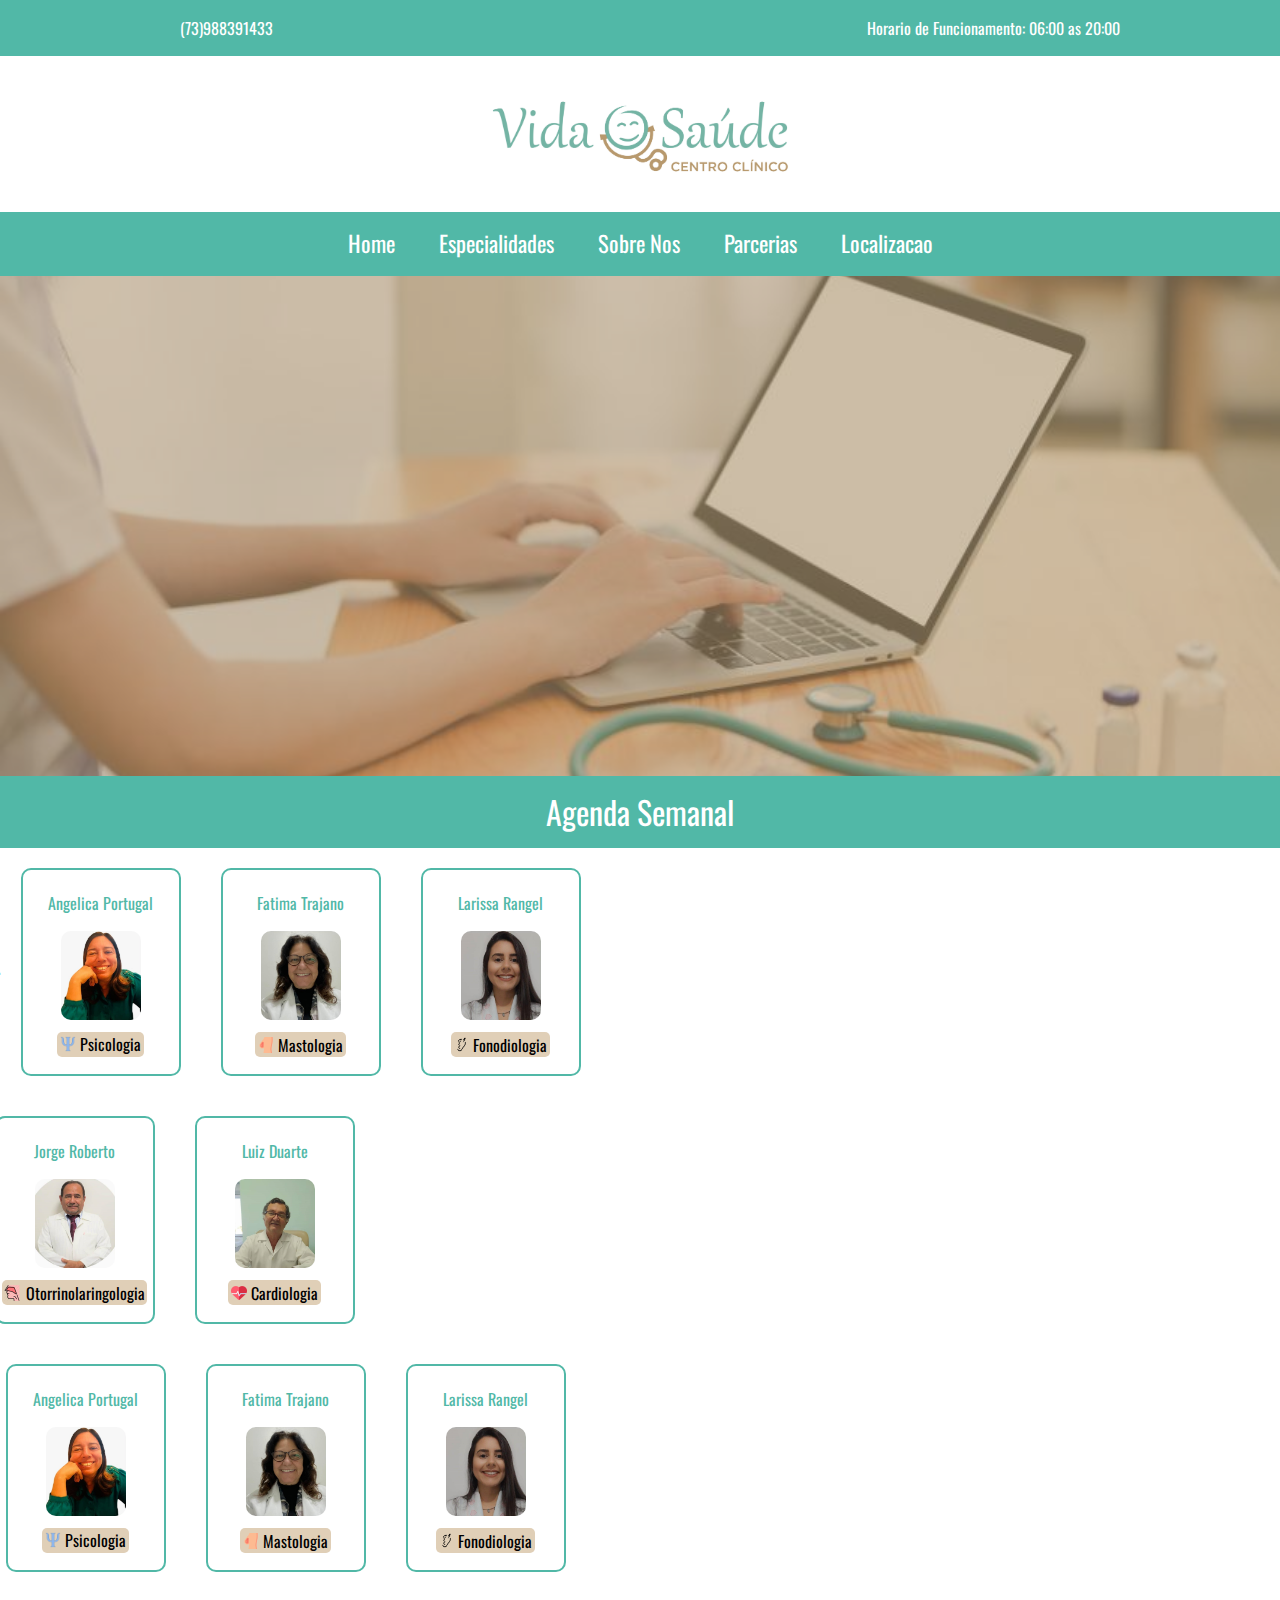
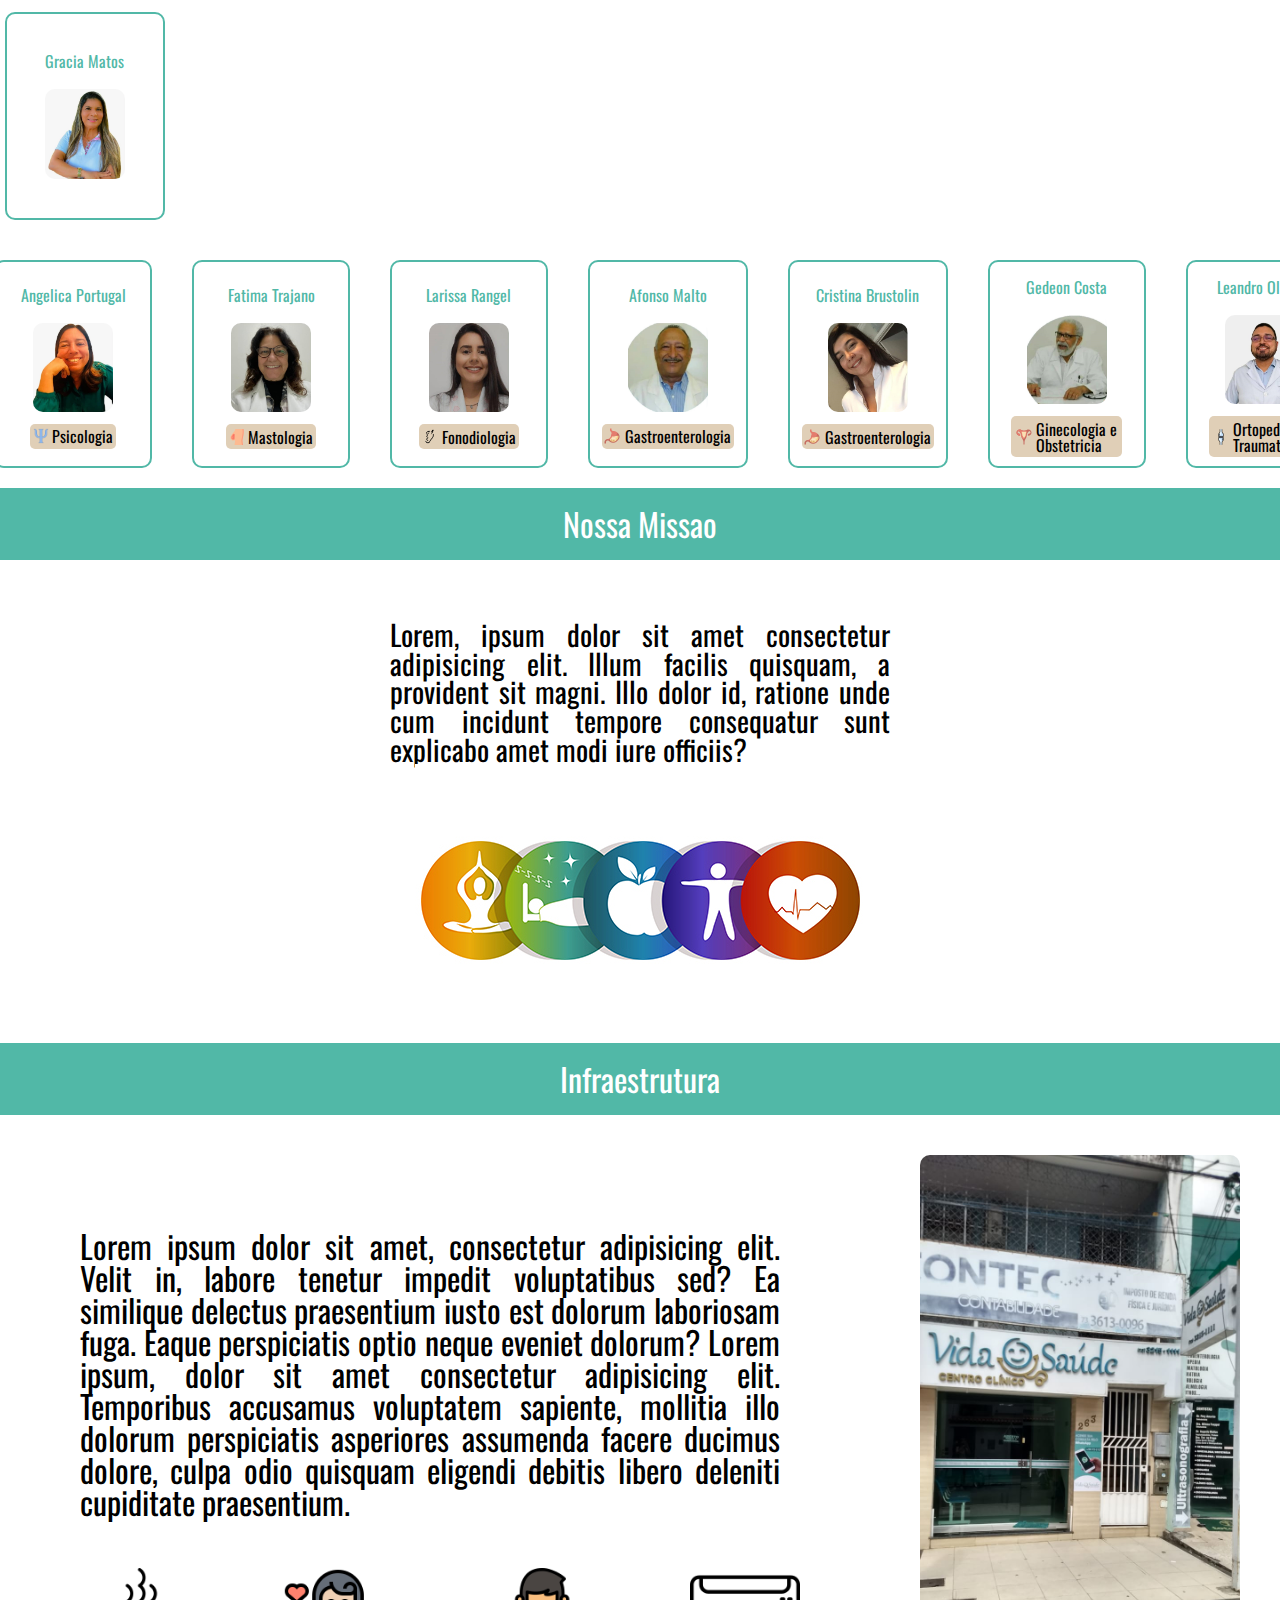
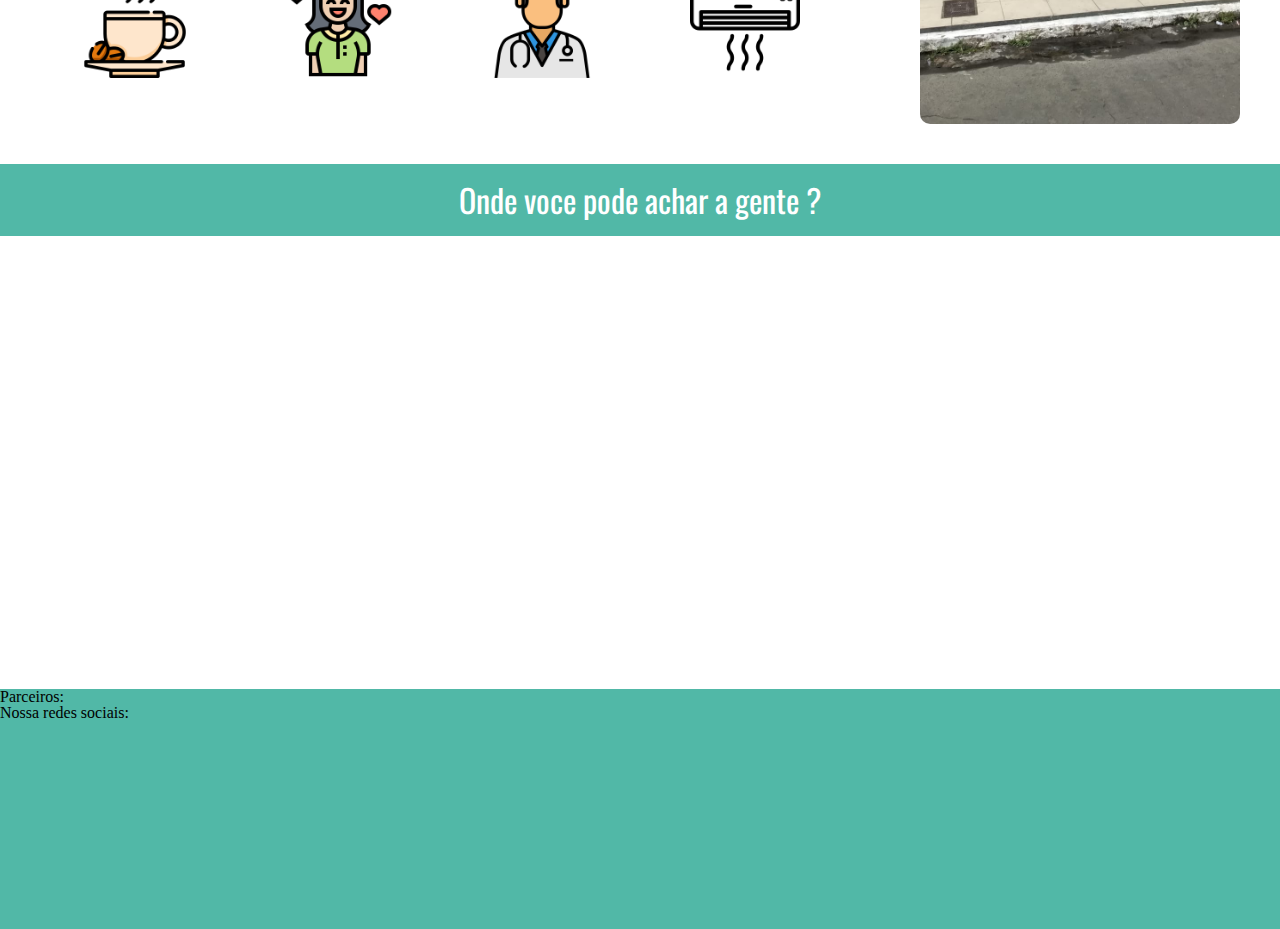
<file: Clinica-VIda-e-Saude.github.io-master/index.html>
<!DOCTYPE html>
<html lang="pt-br">
    <head>
        <meta charset="UTF-8">
        <meta name="viewport" content="width=device-width, initial-scale=1.0">
        <title>Clinica Vida e Saude</title>
        <link rel="icon" href="./img/logo/icon-logo.png">
        <link href="https://fonts.googleapis.com/css2?family=Fredoka+One&family=Oswald&display=swap" rel="stylesheet"> 
        <link rel="stylesheet" href="css/reset.css">
        <link rel="stylesheet" href="css/header.css">
        <link rel="stylesheet" href="css/baner.css">
        <link rel="stylesheet" href="css/main.css">
    </head>
    <body>
        <header>
            <div class="info-basic">
                <a href="http://wa.me/message/ATAJKNQCALHRM1" target="_blank">(73)988391433</a>
                <p>Horario de Funcionamento: 06:00 as 20:00</p>
            </div>
            <img class="img-logo-clinica" src="./img/logo/LOGO-VS-NOVO-01.jpg" alt="Logo marca da clinica">
            <nav class="nav-bar">
                <ul class="lista-nav">
                    <li>Home</li>
                    <li>Especialidades</li>
                    <li>Sobre Nos</li>
                    <li>Parcerias</li>
                    <li>Localizacao</li>
                </ul>
            </nav>
        </header>
        <section id="background-img">
           <p class="frase-impact"></p>
        </section>
        <main>
            <section class="agenda-semanal">
                <div class="titulo-bar">
                    <h2>Agenda Semanal</h2>
                </div>
                <table class="tabela-agenda-semanal">
                    <tr>
                        <th>Segunda - </th>
                        <td>
                            <p class="nome-medico">Angelica Portugal</p>
                            <img class="doctor-img" src="./img/doctors/angelicaP.jpg" alt="">
                            <div class="especialidade">
                                <img class="icon-especi" src="./img/IconEspecialidades/psico.png" alt="">
                                <p class="nome-especi">Psicologia</p>
                            </div>
                        </td>
                        <td>
                            <p class="nome-medico">Fatima Trajano</p>
                            <img class="doctor-img" src="./img/doctors/fatimaT.jpg" alt="">
                            <div class="especialidade">
                                <img class="icon-especi" src="./img/IconEspecialidades/masto.svg" alt="">
                                <p class="nome-especi">Mastologia</p>
                            </div>
                        </td>
                        <td>
                            <p class="nome-medico">Larissa Rangel</p>
                            <img class="doctor-img" src="./img/doctors/larissa.jpg" alt="">
                            <div class="especialidade">
                                <img class="icon-especi" src="./img/IconEspecialidades/fono.png" alt="">
                                <p class="nome-especi">Fonodiologia</p>
                            </div>
                        </td>
                    </tr>
                    <tr>
                        <th>Terca - </th>
                        <td>
                            <p class="nome-medico">Jorge Roberto</p>
                            <img class="doctor-img" src="./img/doctors/JorgeR.jpg" alt="">
                            <div class="especialidade">
                                <img class="icon-especi" src="./img/IconEspecialidades/otorrino.png" alt="">
                                <p class="nome-especi">Otorrinolaringologia</p>
                            </div>
                        </td>
                        <td>
                            <p class="nome-medico">Luiz Duarte</p>
                            <img class="doctor-img" src="./img/doctors/luizE.jpg" alt="">
                            <div class="especialidade">
                                <img class="icon-especi" src="./img/IconEspecialidades/cardio.png" alt="">
                                <p class="nome-especi">Cardiologia</p>
                            </div>
                        </td>
                    </tr>
                    <tr>
                        <th>Quarta -</th>
                        <td>
                            <p class="nome-medico">Angelica Portugal</p>
                            <img class="doctor-img" src="./img/doctors/angelicaP.jpg" alt="">
                            <div class="especialidade">
                                <img class="icon-especi" src="./img/IconEspecialidades/psico.png" alt="">
                                <p class="nome-especi">Psicologia</p>
                            </div>
                        </td>
                        <td>
                            <p class="nome-medico">Fatima Trajano</p>
                            <img class="doctor-img" src="./img/doctors/fatimaT.jpg" alt="">
                            <div class="especialidade">
                                <img class="icon-especi" src="./img/IconEspecialidades/masto.svg" alt="">
                                <p class="nome-especi">Mastologia</p>
                            </div>
                        </td>
                        <td>
                            <p class="nome-medico">Larissa Rangel</p>
                            <img class="doctor-img" src="./img/doctors/larissa.jpg" alt="">
                            <div class="especialidade">
                                <img class="icon-especi" src="./img/IconEspecialidades/fono.png" alt="">
                                <p class="nome-especi">Fonodiologia</p>
                            </div>
                        </td>
                    </tr>
                    <tr>
                        <th>Quinta -</th>
                        <td>
                            <p class="nome-medico">Gracia Matos</p>
                            <img class="doctor-img" src="./img/doctors/graciaM.jpg" alt="">
                        </td>
                    </tr>
                    <tr>
                        <th>Sexta -</th>
                        <td>
                            <p class="nome-medico">Angelica Portugal</p>
                            <img class="doctor-img" src="./img/doctors/angelicaP.jpg" alt="">
                            <div class="especialidade">
                                <img class="icon-especi" src="./img/IconEspecialidades/psico.png" alt="">
                                <p class="nome-especi">Psicologia</p>
                            </div>
                        </td>
                        <td>
                            <p class="nome-medico">Fatima Trajano</p>
                            <img class="doctor-img" src="./img/doctors/fatimaT.jpg" alt="">
                            <div class="especialidade">
                                <img class="icon-especi" src="./img/IconEspecialidades/masto.svg" alt="">
                                <p class="nome-especi">Mastologia</p>
                            </div>
                        </td>
                        <td>
                            <p class="nome-medico">Larissa Rangel</p>
                            <img class="doctor-img" src="./img/doctors/larissa.jpg" alt="">
                            <div class="especialidade">
                                <img class="icon-especi" src="./img/IconEspecialidades/fono.png" alt="">
                                <p class="nome-especi">Fonodiologia</p>
                            </div>
                        </td>
                        <td>
                            <p class="nome-medico">Afonso Malto</p>
                            <img class="doctor-img" src="./img/doctors/afonsoM.jpg" alt="">
                            <div class="especialidade">
                                <img class="icon-especi" src="./img/IconEspecialidades/gastro.png" alt="">
                                <p class="nome-especi">Gastroenterologia</p>
                            </div>
                        </td>
                        <td>
                            <p class="nome-medico">Cristina Brustolin</p>
                            <img class="doctor-img" src="./img/doctors/cristina.jpg" alt="">
                            <div class="especialidade">
                                <img class="icon-especi" src="./img/IconEspecialidades/gastro.png" alt="">
                                <p class="nome-especi">Gastroenterologia</p>
                            </div>
                        </td>
                        <td>
                            <p class="nome-medico">Gedeon Costa</p>
                            <img class="doctor-img" src="./img/doctors/gedeon.jpg" alt="">
                            <div class="especialidade">
                                <img class="icon-especi" src="./img/IconEspecialidades/gineco.svg" alt="">
                                <p class="nome-especi">Ginecologia e Obstetricia</p>
                            </div>
                        </td>
                        <td>
                            <p class="nome-medico">Leandro Oliveira</p>
                            <img class="doctor-img" src="./img/doctors/leandro.jpg" alt="">
                            <div class="especialidade">
                                <img class="icon-especi" src="./img/IconEspecialidades/ortoped.png" alt="">
                                <p class="nome-especi">Ortopedia e Traumatologia</p>
                            </div>
                        </td>
                    </tr>
                </table>
            </section>
            <section class="nossa-miss">
                <div class="titulo-bar">
                    <h2>Nossa Missao</h2>
                </div>
                <div class="nossa-miss-box">
                    <p class="text-us-miss">Lorem, ipsum dolor sit amet consectetur adipisicing elit. Illum facilis quisquam, a provident sit magni. Illo dolor id, ratione unde cum incidunt tempore consequatur sunt explicabo amet modi iure officiis?</p>
                    <img src="./img/missao-clinica/pilares.jpg" alt="">
                </div>
            </section>
            <section class="infraestrutura">
                <div class="titulo-bar">
                    <h2>Infraestrutura</h2>
                </div>
                <div class="infra-box">
                    <div class="infra-info">
                        <p class="text-infra">Lorem ipsum dolor sit amet, consectetur 
                            adipisicing elit. Velit in, labore tenetur impedit voluptatibus sed? Ea
                             similique delectus praesentium iusto est dolorum laboriosam fuga. Eaque 
                             perspiciatis optio neque eveniet dolorum? Lorem ipsum, dolor sit amet consectetur adipisicing elit. Temporibus accusamus voluptatem sapiente, mollitia illo dolorum perspiciatis asperiores assumenda facere ducimus dolore, culpa odio quisquam eligendi debitis libero deleniti cupiditate praesentium.</p>
                        <div class="infra-icon">
                            <img class="icon-in" src="./img/infra-icons/coffee-cup.png" alt="">
                            <img class="icon-in" src="./img/infra-icons/happiness.png" alt="">
                            <img class="icon-in" src="./img/infra-icons/doctor.png" alt="">
                            <img class="icon-in" src="./img/infra-icons/air-conditioner.png" alt="">
                        </div>
                    </div>
                    <img class="slide-img" src="./img/SlideClinica/img1.jpg">
                    <img class="slide-img" src="./img/SlideClinica/img2.jpg">
                    <img class="slide-img" src="./img/SlideClinica/img3.jpg">
                    <img class="slide-img" src="./img/SlideClinica/img4.jpg">
                </div>
            </section>
            <section class="localiacao">
                <div class="titulo-bar">
                    <h2>Onde voce pode achar a gente ?</h2>
                </div>
            </section>
            <iframe src="https://www.google.com/maps/embed?pb=!1m18!1m12!1m3!1d964.4013688302579!2d-39.27686257076156!3d-14.791238402691217!2m3!1f0!2f0!3f0!3m2!1i1024!2i768!4f13.1!3m3!1m2!1s0x739aa5efed4fb8b%3A0x8d07a271c4d8dd34!2sAv.%20Duque%20de%20Caxias%2C%20269%20-%20Centro%2C%20Itabuna%20-%20BA%2C%2045600-211!5e0!3m2!1spt-BR!2sbr!4v1610643121550!5m2!1spt-BR!2sbr" width="100%" height="450" frameborder="0" style="border:0;" allowfullscreen="" aria-hidden="false" tabindex="0"></iframe>
        </main>
        <footer>
            <p>Parceiros: </p>
            <p>Nossa redes sociais:</p>
        </footer>
        <script src="./scripts/slide-espaco-clinica.js"></script>
    </body>
</html>
</file>
<file: Clinica-VIda-e-Saude.github.io-master/css/header.css>
/*Informacoes basicas: como contato e horario de funcionamento*/
header .info-basic {
    width: 100%;
    height: fit-content;
    position: relative;
    background: #51b8a7;
    font-family: 'Oswald';    
    padding: 20px;
}

header .info-basic a {
    display: inline-block;
    position: obsolute;
    left: 0;
    text-decoration: none;
    color: white;
    margin: 0 0 0 10em;
}

header .info-basic p {
    display: inline-block;
    position: absolute;
    right: 0;
    color: white;
    margin: 0 10em 0 0;
}

/*Estilizacao da logo mara da clinica*/
header .img-logo-clinica {
    display: block;
    width: 25%;
    margin: 15px auto 15px auto;
}

/*Estilizando a barra de navegacao principal da clinica*/
header .nav-bar {
    width: 100%;
    height: 4em;
    background: #51b8a7;
}

header .nav-bar .lista-nav {
    width: 980px;
    margin: 0 auto 0 auto;
    text-align: center;
}

header .nav-bar .lista-nav li {
    display: inline-block;
    color: white;
    cursor: pointer;
    font-family: "Oswald";
    font-size: 1.4em;
    padding: 20px;
    transition: 0.3s;
}

header .nav-bar .lista-nav li:hover {
    transition: 0.3s;
    font-size: 1.5em;
    background-color: rgba(61, 164, 147, 0.5);
    border-radius: 10px;
}
</file>
<file: Clinica-VIda-e-Saude.github.io-master/css/baner.css>
#background-img{
    background-image: url(../img/baner/baner.jpg);
    background-size: cover;
    background-position: center;
    background-repeat: no-repeat;
    width: 100%;
    height: 500px;
}

#background-img::after {
    content: "";
    position: absolute;
    left: 0;
    right: 0;
    background-color: #b8996d;
    opacity: 0.5;
    width: 100%;
    height: 500px;
}
</file>
<file: Clinica-VIda-e-Saude.github.io-master/css/main.css>
/*Classes gerais de titulo e bar*/
.titulo-sec {
    font-family: 'Oswald', sans-serif;
    color: #51b8a7;
    font-size: 3em;
    margin-top: 35px;
    text-decoration: underline;
    margin-bottom: 30px;
    text-align: center;
    font-weight: bold;
}

.titulo-bar {
    width: 100%;
    height: fit-content;
    background-color: #51b8a7;
    text-align: center;
    font-family: 'Oswald', sans-serif;
    color: white;
    font-size: 2em;
    padding: 20px;
}


.nome-medico {
    color: #51b8a7;
    font-size: 1em;
    margin: 10px 0 10px 0;
    font-family: 'Oswald', sans-serif;
}
.doctor-img {
    width: 5em;
    border-radius: 10px;
    margin: 10px 0 10px 0;
}

.especialidade {
    display: flex;
    flex-direction: row;
    justify-content: center;
    align-items: center;
    padding: 4%;
    width: auto;
    height: auto;
    background-color: rgba(224, 207, 183, 1);
    border-radius: 5px;
    margin: 0.1em;
}
.icon-especi{
    width: 1em;
    margin: 0 4% 0 0;
}

.nome-especi {
    font-size: 1em;
    font-family: 'Oswald', sans-serif;
}

.CXX {
    font-family: 'Oswald', sans-serif;
    font-size: 0.7em;
    margin: 20px 0 0 0;
}

/*NOSSA MISSAO*/
.nossa-miss-box {
    display: flex;
    justify-content: center;
    align-items: center;
    flex-direction: column;
}

.text-us-miss {
    width:500px;
    height: fit-content;
    text-align: justify;
    margin-top: 60px;
    font-family: 'Oswald', sans-sarif;
    font-size: 1.8em;
    word-wrap: break-word;
}
/*INFRAESTRUTURA*/
.infra-box {
    width: 100%;
    height: fit-content;
    display: flex;
    flex-direction: row;
    align-items: center;
    justify-content: center;
}

.text-infra {
    width: auto;
    height: fit-content;
    text-align: justify;
    font-family: 'Oswald', sans-sarif;
    word-wrap: break-word;
    font-size: 2em;
    margin: 30px 100px 0px 80px;
  }

  .infra-icon {
    display: flex;
    flex-direction: row;
    margin: 50px 80px 0px 80px;
    justify-content: space-between;
    align-items: center;
}
.icon-in {
    width: 110px;
}


.slide-img {
    border-radius: 10px;
    margin: 40px;
    animation:fading 7s infinite;
    width: 20em;
}

@keyframes fading {
    0%{opacity:0}
    50%{opacity:1}
    100%{opacity:0} 
}

/*===========================*/
table tr {
    display: flex;
    flex-direction: row;
    align-items: center;  
}
table tr th {
    font-family: 'Oswald', sans-sarif;
    color: #51b8a7;
    font-weight: bold;
    font-size: 1.3em;
}
table tr td {
    display: flex;
    flex-direction: column;
    justify-content: center;
    align-items: center;   
    border: 2px #51b8a7 solid;
    border-radius: 10px; 
    height:13em;
    width: 10em;
    padding: 20px;
    margin: 20px;

}

.agenda-semanal {
    display: flex;
    flex-direction: column;
    justify-content: center;
    align-items: center;
}

/*============================================*/
footer {
    width: 100%;
    height: 240px;
    background-color: #51b8a7;
}
</file>
